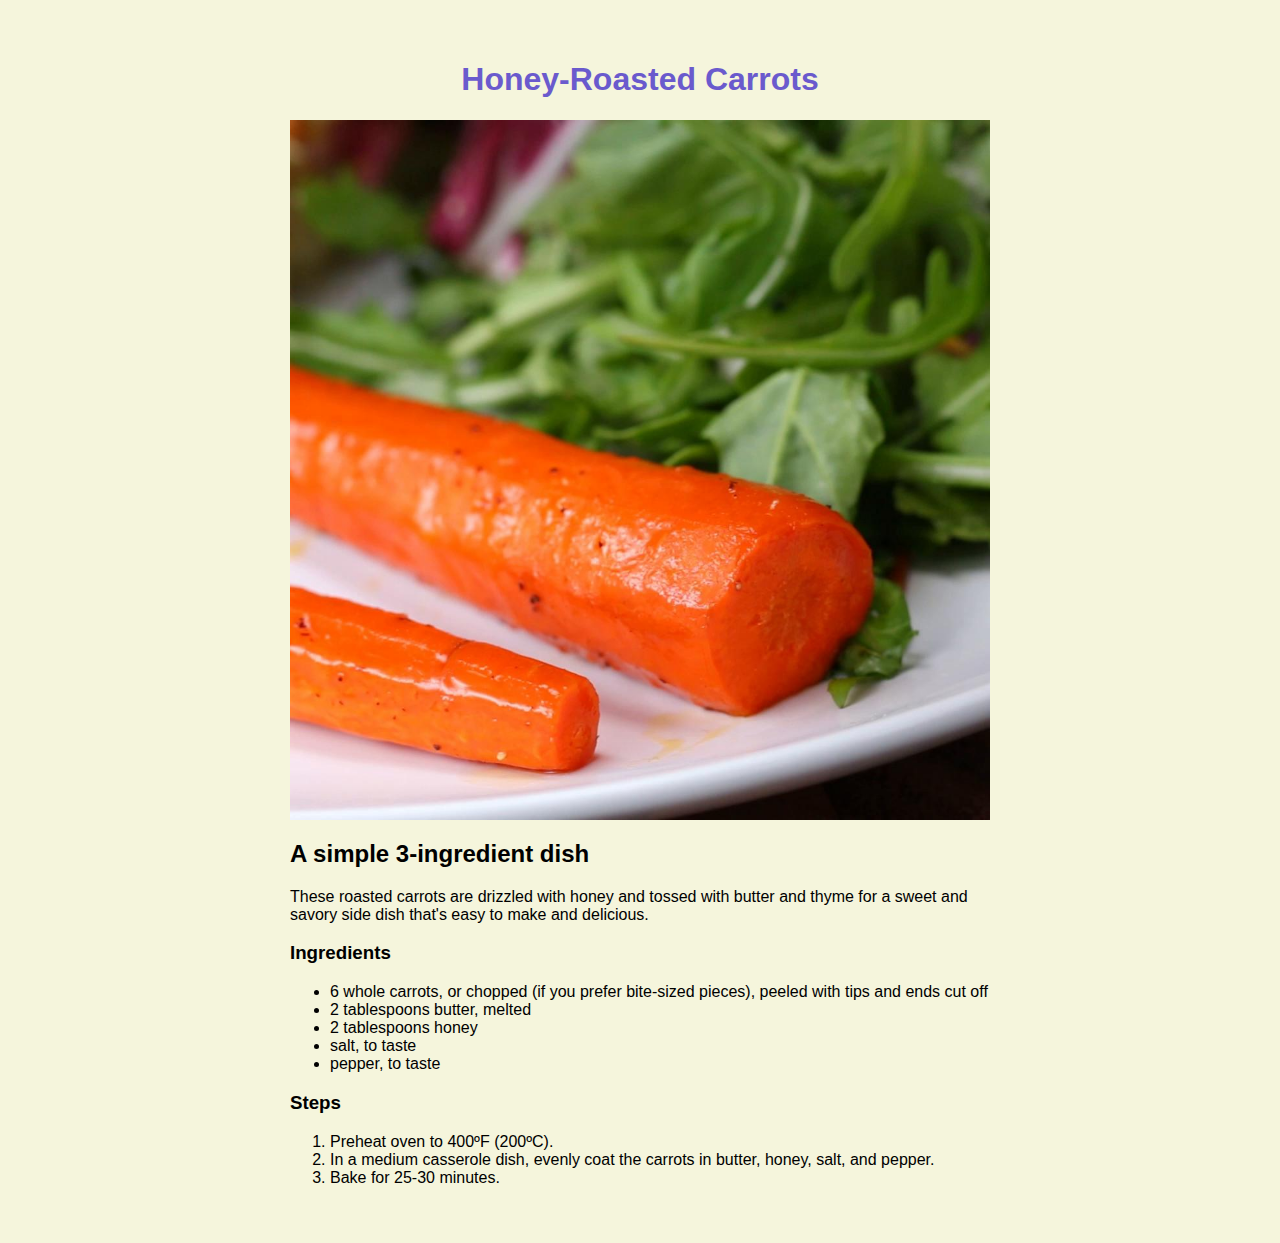
<file: recipes/honey_carrots.html>
<!DOCTYPE html>
<html lang="en">
<head>
    <meta charset="UTF-8">
    <meta name="viewport" content="width=device-width, initial-scale=1.0">
    <title>Honey-Roasted Carrots</title>
    <link href="../styles.css" rel="stylesheet">
</head>
<body>
    <h1>Honey-Roasted Carrots</h1>
    <img src="../img/carrots.jpg" alt="Teriyaki Chicken">
    <h2>A simple 3-ingredient dish</h2>
    <p>These roasted carrots are drizzled with honey and tossed with butter and thyme for a sweet and savory side dish that's easy to make and delicious.</p>
    <h3>Ingredients</h3>
    <ul>
        <li>6 whole carrots, or chopped (if you prefer bite-sized pieces), peeled with tips and ends cut off</li>
        <li>2 tablespoons butter, melted</li>
        <li>2 tablespoons honey</li>
        <li>salt, to taste</li>
        <li>pepper, to taste</li>
    </ul>
    <h3>Steps</h3>
    <ol>
        <li>Preheat oven to 400ºF (200ºC).</li>
        <li>In a medium casserole dish, evenly coat the carrots in butter, honey, salt, and pepper.</li>
        <li>Bake for 25-30 minutes.</li>
    </ol>
</body>
</html>
</file>
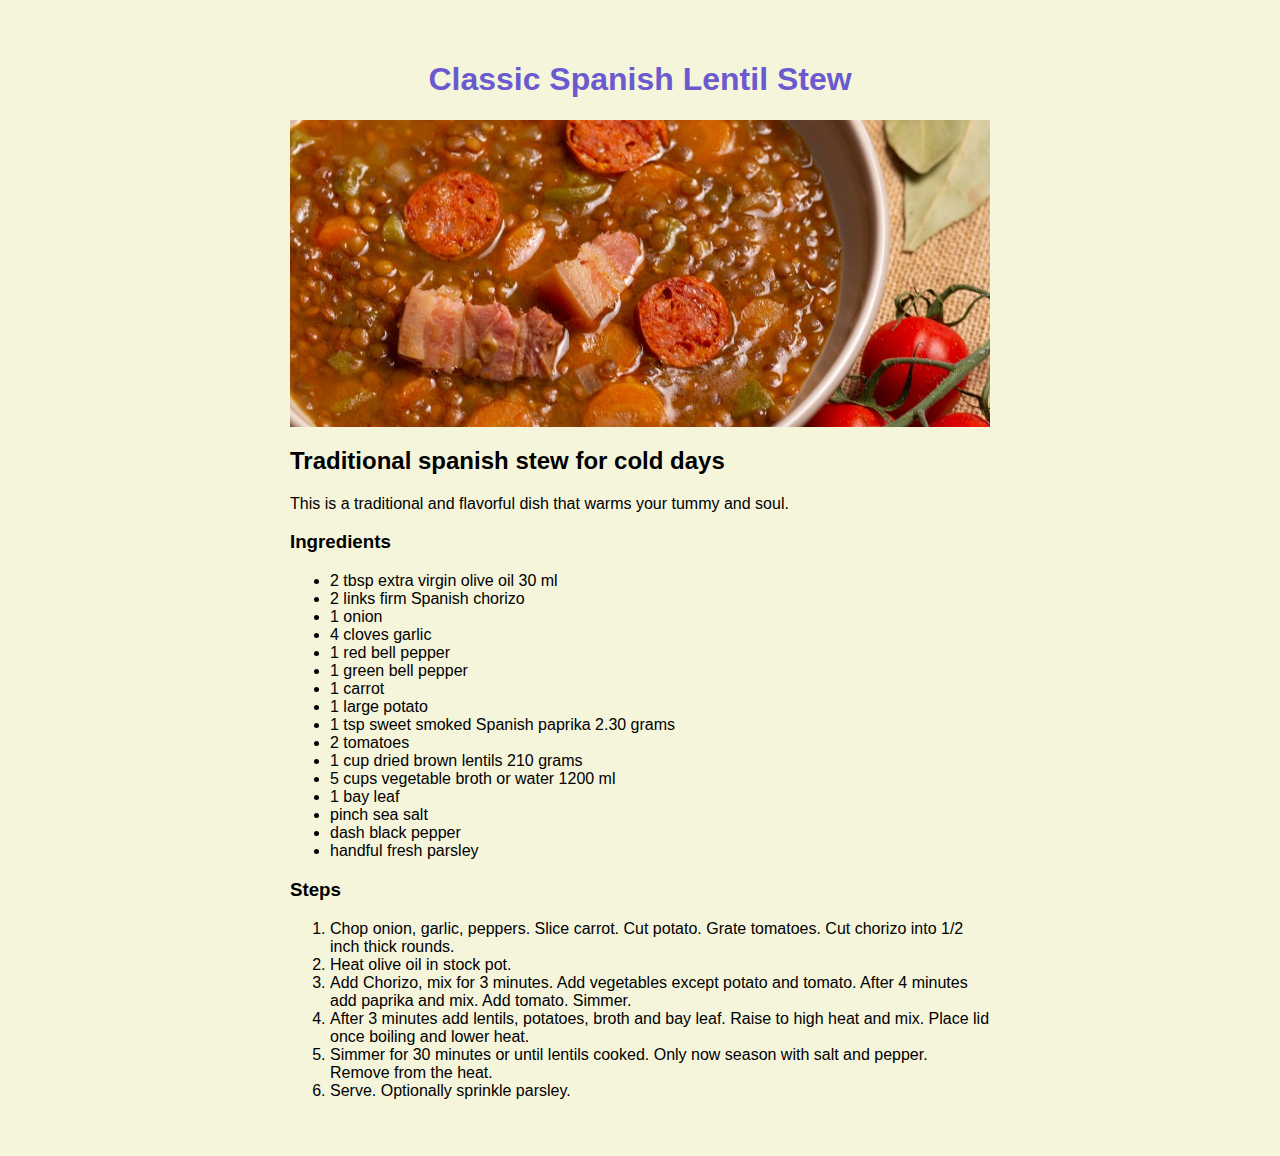
<file: recipes/lentil_stew.html>
<!DOCTYPE html>
<html lang="en">
<head>
    <meta charset="UTF-8">
    <meta name="viewport" content="width=device-width, initial-scale=1.0">
    <title>Classic Spanish Lentil Stew</title>
    <link href="../styles.css" rel="stylesheet">
</head>
<body>
    <h1>Classic Spanish Lentil Stew</h1>
    <img src="../img/lentil_stew.jpg" alt="Lentils with Chorizo">
    <h2>Traditional spanish stew for cold days</h2>
    <p>This is a traditional and flavorful dish that warms your tummy and soul.</p>
    <h3>Ingredients</h3>
    <ul>
        <li>2 tbsp extra virgin olive oil 30 ml</li>
        <li>2 links firm Spanish chorizo</li>
        <li>1 onion</li>
        <li>4 cloves garlic</li>
        <li>1 red bell pepper</li>
        <li>1 green bell pepper</li>
        <li>1 carrot</li>
        <li>1 large potato</li>
        <li>1 tsp sweet smoked Spanish paprika 2.30 grams</li>
        <li>2 tomatoes</li>
        <li>1 cup dried brown lentils 210 grams</li>
        <li>5 cups vegetable broth or water 1200 ml</li>
        <li>1 bay leaf</li>
        <li>pinch sea salt</li>
        <li>dash black pepper</li>
        <li>handful fresh parsley</li>
    </ul>
    <h3>Steps</h3>
    <ol>
        <li>Chop onion, garlic, peppers. Slice carrot. Cut potato. Grate tomatoes. Cut chorizo into 1/2 inch thick rounds.</li>
        <li>Heat olive oil in stock pot.</li>
        <li>Add Chorizo, mix for 3 minutes. Add vegetables except potato and tomato. After 4 minutes add paprika and mix. Add tomato. Simmer.</li>
        <li>After 3 minutes add lentils, potatoes, broth and bay leaf. Raise to high heat and mix. Place lid once boiling and lower heat.</li>
        <li>Simmer for 30 minutes or until lentils cooked. Only now season with salt and pepper. Remove from the heat.</li>
        <li>Serve. Optionally sprinkle parsley.</li>
    </ol>
</body>
</html>
</file>
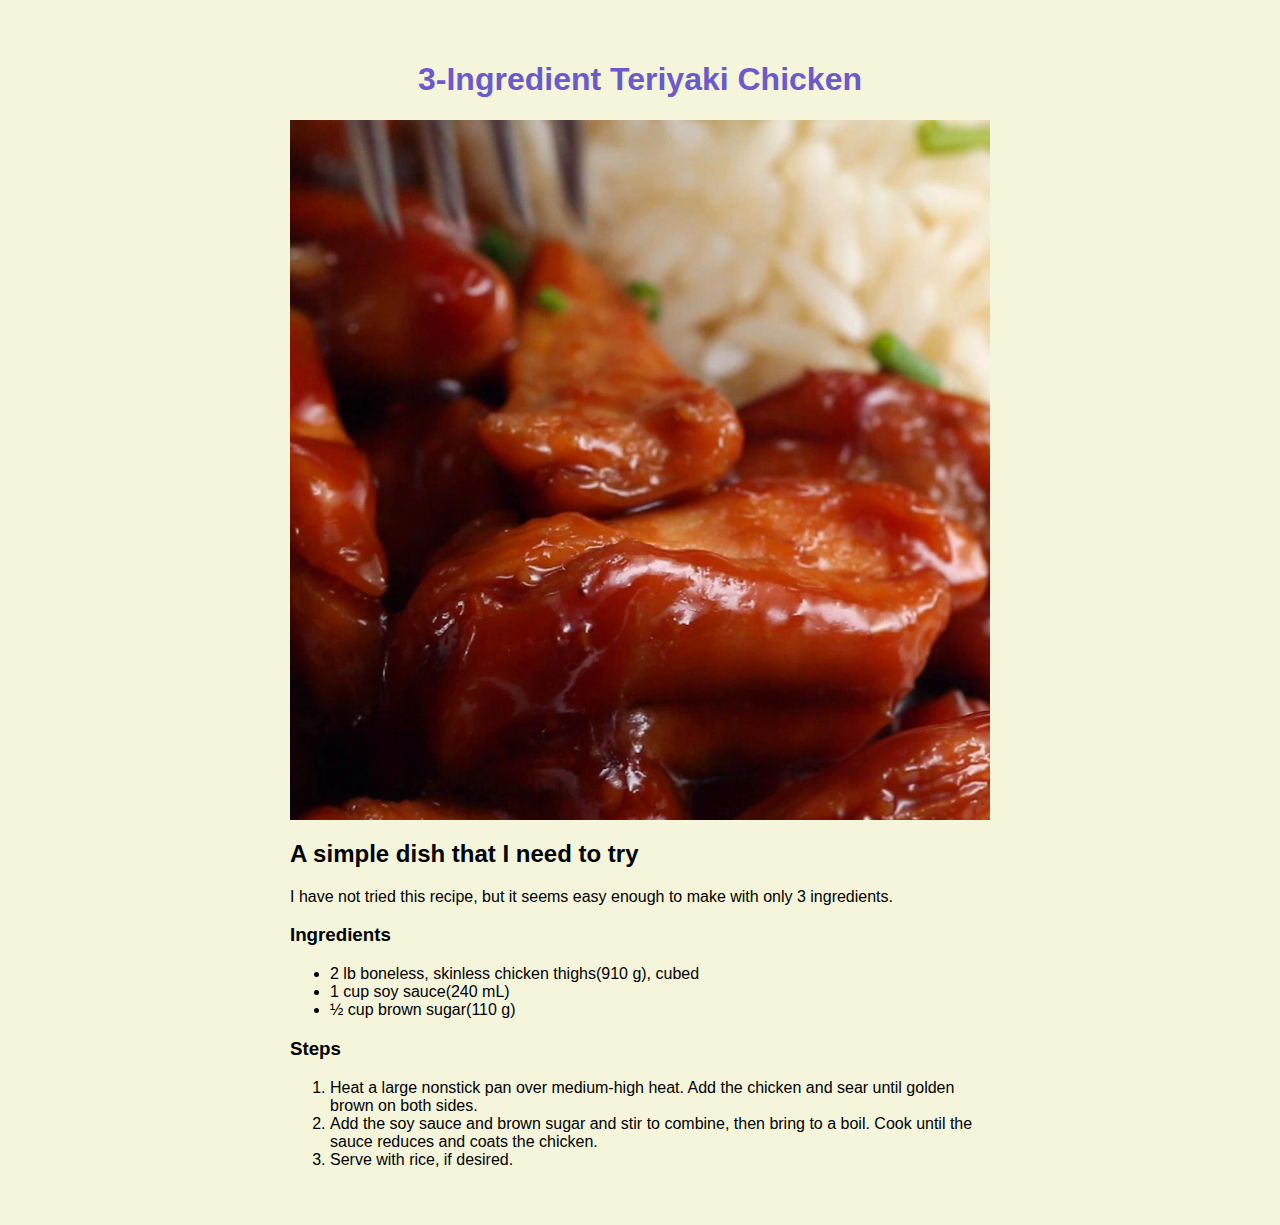
<file: recipes/teriyaki.html>
<!DOCTYPE html>
<html lang="en">
<head>
    <meta charset="UTF-8">
    <meta name="viewport" content="width=device-width, initial-scale=1.0">
    <title>3-Ingredient Teriyaki Chicken</title>
    <link href="../styles.css" rel="stylesheet">
</head>
<body>
    <h1>3-Ingredient Teriyaki Chicken</h1>
    <img src="../img/teriyaki.jpg" alt="Teriyaki Chicken">
    <h2>A simple dish that I need to try</h2>
    <p>I have not tried this recipe, but it seems easy enough to make with only 3 ingredients.</p>
    <h3>Ingredients</h3>
    <ul>
        <li>2 lb boneless, skinless chicken thighs(910 g), cubed</li>
        <li>1 cup soy sauce(240 mL)</li>
        <li>½ cup brown sugar(110 g)</li>
    </ul>
    <h3>Steps</h3>
    <ol>
        <li>Heat a large nonstick pan over medium-high heat. Add the chicken and sear until golden brown on both sides.</li>
        <li>Add the soy sauce and brown sugar and stir to combine, then bring to a boil. Cook until the sauce reduces and coats the chicken.</li>
        <li>Serve with rice, if desired.</li>
    </ol>
</body>
</html>
</file>
<file: styles.css>
body {
    background: beige;
    font-family: Helvetica, Arial, sans-serif;
    max-width: 700px;
    margin-inline: auto;
    padding-block: 2rem;
}

h1 {
    color: slateblue;
    text-align: center;
}

nav ul {
    margin: auto;
    width: fit-content;
    list-style: none;
    padding: 20px;
    text-align: center;
    border: 3px dashed slateblue;
}

nav li {
    background: slateblue;
    margin: .5rem;
    padding: .5rem 1rem;
    transition: .3s all ease-in;
}

nav li a {
    color: white;
    text-decoration: none;
}

nav li:hover {
    background:white;
}

nav li:hover a {
    color: slateblue;
}

img {
    text-align: center;
    max-width: 100%;
    display: block;
    margin-inline: auto;
}
</file>
